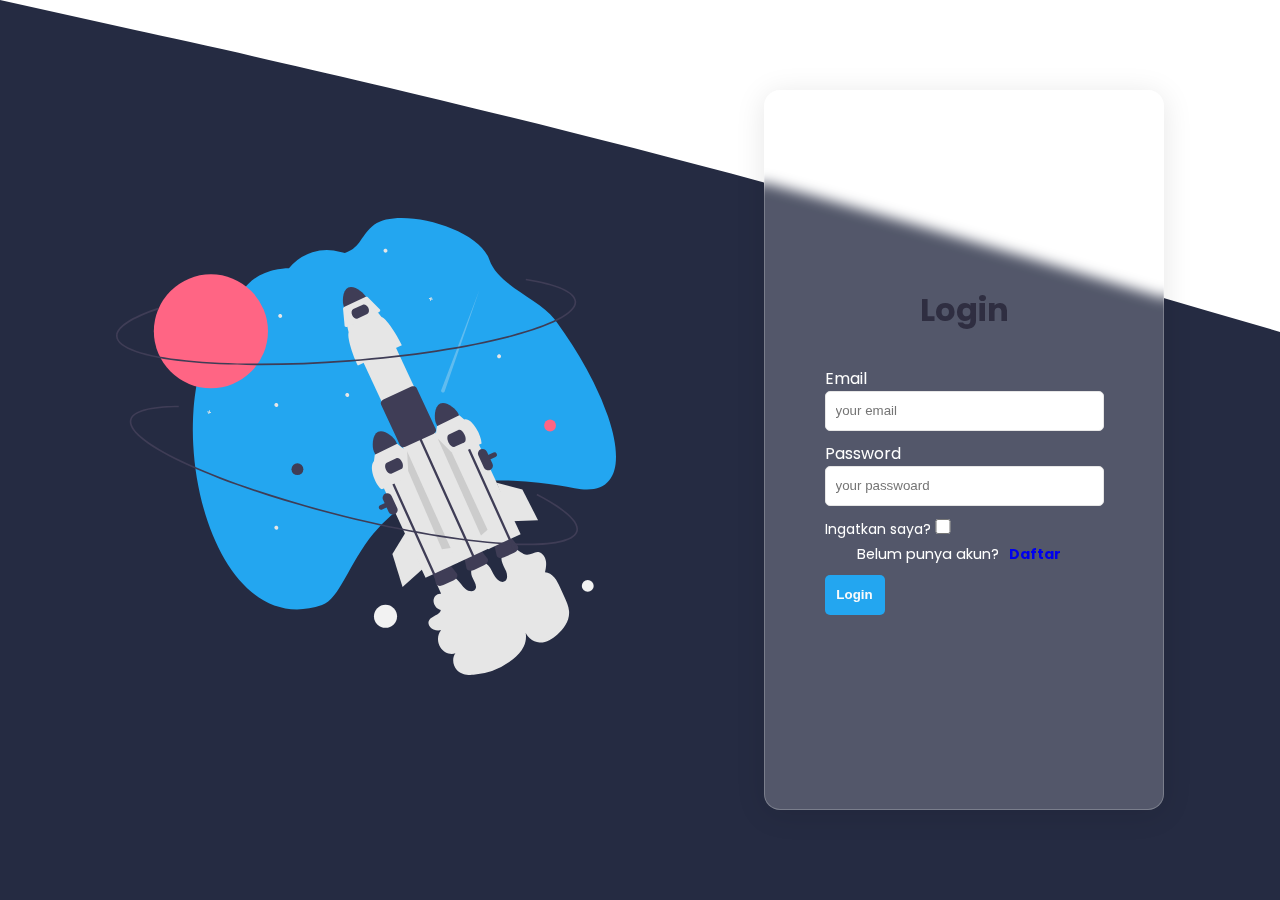
<file: page/login/index.html>
<!DOCTYPE html>
<html lang="en">
  <head>
    <meta charset="UTF-8" />
    <meta http-equiv="X-UA-Compatible" content="IE=edge" />
    <meta name="viewport" content="width=device-width, initial-scale=1.0" />
    <link rel="stylesheet" href="style.css" />
    <link rel="preconnect" href="https://fonts.googleapis.com" />
    <link rel="preconnect" href="https://fonts.gstatic.com" crossorigin />
    <link
      href="https://fonts.googleapis.com/css2?family=Poppins:wght@400;500;600;700&display=swap"
      rel="stylesheet"
    />
    <title>Login</title>
  </head>
  <body>
    <div class="login">
      <div class="container">
        <div class="image">
          <img src="./assets/image1.svg" alt="" />
        </div>
        <div class="login-form">
          <h1>Login</h1>
          <form>
            <div class="form-input">
              <label for="email">Email</label>
              <input
                type="email"
                placeholder="your email"
                id="email"
                required
              />
            </div>
            <div class="form-input">
              <label for="password">Password</label>
              <input
                type="password"
                placeholder="your passwoard"
                id="password"
                required
              />
            </div>
            <div class="form-input">
              <label for="remember" style="font-size: 14px">
                Ingatkan saya?</label
              >
              <input
                type="checkbox"
                style="width: 1rem; height: 0.9rem"
                id="remember"
              />
            </div>
            <div class="form-register">
              <p>Belum punya akun?</p>
              <a href="./page/">Daftar</a>
            </div>
            <button onclick="location.href='../../index.html'">Login</button>
          </form>
        </div>
      </div>
    </div>
  </body>
</html>
</file>
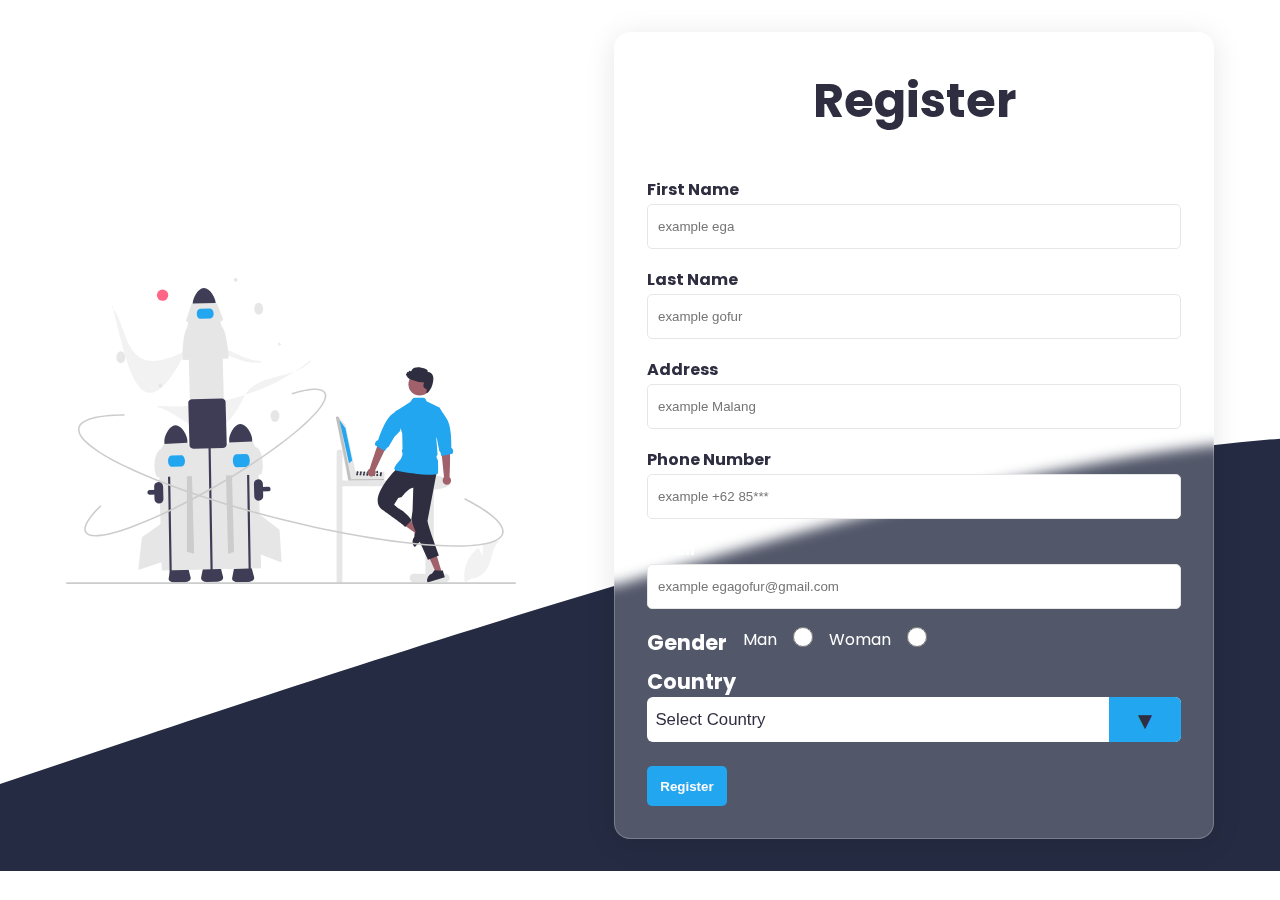
<file: page/login/page/index.html>
<!DOCTYPE html>
<html lang="en">
  <head>
    <meta charset="UTF-8" />
    <meta http-equiv="X-UA-Compatible" content="IE=edge" />
    <meta name="viewport" content="width=device-width, initial-scale=1.0" />
    <link rel="stylesheet" href="style.css" />
    <link rel="preconnect" href="https://fonts.googleapis.com" />
    <link rel="preconnect" href="https://fonts.gstatic.com" crossorigin />
    <link
      href="https://fonts.googleapis.com/css2?family=Poppins:wght@400;500;600;700&display=swap"
      rel="stylesheet"
    />
    <title>Register</title>
  </head>
  <body>
    <div class="login">
      <div class="container">
        <div class="image">
          <img src="../assets/image2.svg" alt="" />
        </div>
        <div class="login-form">
          <h1>Register</h1>
          <form>
            <div class="form-input">
              <label for="nama">First Name</label>
              <input type="text" placeholder="example ega" id="nama/>
            </div>
            <div class="form-input">
              <label for="nama">Last Name</label>
              <input type="text" placeholder="example gofur" />
            </div>
            <div class="form-input">
              <label for="alamat">Address</label>
              <input type="text" placeholder="example Malang" />
            </div>
            <div class="form-input">
              <label for="nomor ">Phone Number</label>
              <input type="number" placeholder="example +62 85***" />
            </div>
            <div class="form-input text-white">
              <label for="email">Email</label>
              <input type="email" placeholder="example egagofur@gmail.com" />
            </div>
            <div class="form-radio text-white">
              <h5 for="gender">Gender</h5>
              <p>Man</p>
              <input type="radio" name="gender" />
              <p>Woman</p>
              <input type="radio" name="gender" />
            </div>
            <h5 class="text-white">Country</h5>
            <div class="select">
              <select name="negara" id="negara">
                <option selected disabled>Select Country</option>
                <option value="pdf">Indonesia</option>
                <option value="txt">Japan</option>
                <option value="epub">China</option>
                <option value="fb2">Rusia</option>
                <option value="mobi">Korea</option>
              </select>
            </div>
            <button onclick="location.href='../index.html'">Register</button>
          </form>
        </div>
      </div>
    </div>
  </body>
</html>
</file>
<file: page/login/style.css>
* {
  margin: 0;
  padding: 0;
  box-sizing: border-box;
}

a {
  text-decoration: none;
}

a:hover {
  color: #fafafa;
}

h1 {
  color: #2f2e41;
}

body {
  font-family: "Poppins", sans-serif;
  background: url(./assets/bg.svg);
  background-repeat: no-repeat;
  background-size: cover;
}

.login {
  height: 120vh;
  width: 100%;
  box-sizing: border-box;
  display: flex;
  justify-content: center;
  align-items: center;
}

.container {
  display: flex;
  justify-content: center;
  flex-direction: column;
  align-items: center;
  gap: 2rem;
  height: 80vh;
  width: 100%;
}

img {
  width: 400px;
}

.login-form {
  background: rgba(255, 255, 255, 0.21);
  border-radius: 16px;
  box-shadow: 0 4px 30px rgba(0, 0, 0, 0.1);
  backdrop-filter: blur(6.4px);
  -webkit-backdrop-filter: blur(6.4px);
  border: 1px solid rgba(255, 255, 255, 0.23);
  width: 400px;
  height: 100%;
  padding: 1rem;
  display: flex;
  flex-direction: column;
  justify-content: center;
  align-items: center;
  gap: 2rem;
}

input {
  width: 100%;
  height: 40px;
  border: 1px solid #e6e6e6;
  border-radius: 10px;
  padding: 0 10px;
  margin-bottom: 10px;
}

button {
  cursor: pointer;
  margin-top: 10px;
  border: none;
  width: 60px;
  height: 40px;
  border-radius: 5px;
  padding: 0 10px;
  font-weight: bold;
  background-color: #23a6f0;
  color: #fafafa;
}

button:hover {
  background-color: #23a6f0;
}

.form-register {
  display: flex;
  flex-direction: row;
  justify-content: center;
  align-items: center;
  font-size: 0.9rem;
}

.form-register a {
  font-weight: bold;
  padding: 0 10px;
}

@media screen and (min-width: 600px) {
  .login {
    height: 100vh;
    width: 100%;
    box-sizing: border-box;
    display: flex;
    justify-content: center;
    align-items: center;
    color: white;
  }

  .container {
    display: flex;
    justify-content: space-evenly;
    align-items: center;
    flex-direction: row;
    height: 80vh;
    width: 100%;
  }

  img {
    width: 500px;
  }

  .login-form {
    background: rgba(255, 255, 255, 0.21);
    border-radius: 16px;
    box-shadow: 0 4px 30px rgba(0, 0, 0, 0.1);
    backdrop-filter: blur(6.4px);
    -webkit-backdrop-filter: blur(6.4px);
    border: 1px solid rgba(255, 255, 255, 0.23);
    width: 400px;
    height: 100%;
    display: flex;
    flex-direction: column;
    justify-content: center;
    align-items: center;
    gap: 2rem;
  }

  input {
    width: 100%;
    height: 40px;
    border: 1px solid #e6e6e6;
    border-radius: 5px;
    padding: 0 10px;
    margin-bottom: 10px;
  }

  button {
    cursor: pointer;
    margin-top: 10px;
    border: none;
    width: 60px;
    height: 40px;
    border-radius: 5px;
    padding: 0 10px;
    font-weight: bold;
    background-color: #23a6f0;
    color: #fafafa;
  }

  button:hover {
    background-color: #23a6f0;
  }

  .form-register {
    display: flex;
    flex-direction: row;
    justify-content: center;
    align-items: center;
    font-size: 0.9rem;
  }

  .form-register a {
    font-weight: bold;
    padding: 0 10px;
  }
}
</file>
<file: page/login/page/style.css>
* {
  margin: 0;
  padding: 0;
  box-sizing: border-box;
}

*:focus {
  outline: none;
}

a {
  list-style: none;
  color: #2f2e41;
}

a:hover {
  color: white;
}

p {
  font-size: 1rem;
}

h5 {
  font-size: 1.3rem;
}

.text-white {
  color: white;
}

body {
  font-family: "Poppins", sans-serif;
  background: url(../assets/wave.svg);
  background-size: cover;
  background-repeat: no-repeat;
}

.login {
  margin: 2rem 0;
  height: 100%;
  width: 100%;
  box-sizing: border-box;
  display: flex;
  justify-content: center;
  align-items: center;
}

.container {
  display: flex;
  justify-content: space-evenly;
  align-items: center;
  flex-direction: column;
  gap: 2rem;
  height: 100%;
  width: 100%;
}

img {
  width: 450px;
}

.login-form {
  padding: 2rem;
  gap: 2rem;
  width: 400px;
  height: 100%;
  border-radius: 10px;
  display: flex;
  flex-direction: column;
  justify-content: center;
  align-items: center;
  border: 1px solid rgba(255, 255, 255, 0.23);
  background: rgba(255, 255, 255, 0.21);
  border-radius: 16px;
  box-shadow: 0 4px 30px rgba(0, 0, 0, 0.1);
  backdrop-filter: blur(6.4px);
  -webkit-backdrop-filter: blur(6.4px);
}

input {
  width: 100%;
  height: 40px;
  border: 1px solid #e6e6e6;
  border-radius: 5px;
  padding: 0 10px;
  margin-bottom: 10px;
}

label {
  font-size: 1.3rem;
  font-weight: bold;
}

button {
  margin-top: 2rem;
  border: none;
  width: 80px;
  height: 40px;
  border-radius: 5px;
  padding: 10px 10px;
  font-weight: bold;
  background-color: #23a6f0;
  color: #fafafa;
}

.form-radio {
  font-size: 1.8rem;
  display: flex;
  gap: 10px;
  padding: 0.5rem 0;
}

.form-radio input[type="radio"] {
  border: 0px;
  width: 20px;
  height: 20px;
}

.form-check {
  display: flex;
  flex-direction: column;
  padding-bottom: 1rem;
}

.form-check h5 {
  padding: 1rem 0;
}

.form-check p {
  font-size: 1.1rem;
}

.form-check input[type="checkbox"] {
  flex-direction: row;
  border: 0px;
  width: 20px;
  height: 20px;
}

select {
  width: 60px;
  height: 45px;
  -webkit-appearance: none;
  -moz-appearance: none;
  -ms-appearance: none;
  appearance: none;
  outline: 0;
  box-shadow: none;
  border: 0 !important;
  background: #fff;
  background-image: none;
  flex: 1;
  padding: 0 0.5em;
  color: #2f2e41;
  cursor: pointer;
  font-size: 1em;
}
select::-ms-expand {
  display: none;
}

.select {
  position: relative;
  display: flex;
  width: 100%;
  height: 45px;
  line-height: 3;
  background: #e6e6e6;
  overflow: hidden;
  border-radius: 0.25em;
}
.select::after {
  content: "\25BC";
  position: absolute;
  top: 0;
  right: 0;
  padding: 0 1em;
  background: #23a6f0;
  cursor: pointer;
  pointer-events: none;
  transition: 0.25s all ease;
}
.select:hover::after {
  color: #23a6f0;
}

@media screen and (min-width: 600px) {
  .login {
    margin: 2rem 0;
    font-size: 1.5rem;
    height: 100%;
    width: 100%;
    box-sizing: border-box;
    display: flex;
    justify-content: center;
    align-items: center;
    color: #2f2e41;
  }

  .container {
    display: flex;
    justify-content: space-evenly;
    align-items: center;
    flex-direction: row;
    gap: 2rem;
    height: 100%;
    width: 100%;
  }

  img {
    width: 450px;
  }

  .login-form {
    padding: 2rem;
    gap: 2rem;
    width: 600px;
    height: 100%;
    border-radius: 10px;
    display: flex;
    flex-direction: column;
    justify-content: center;
    align-items: center;
    border: 1px solid rgba(255, 255, 255, 0.23);
    background: rgba(255, 255, 255, 0.21);
    border-radius: 16px;
    box-shadow: 0 4px 30px rgba(0, 0, 0, 0.1);
    backdrop-filter: blur(6.4px);
    -webkit-backdrop-filter: blur(6.4px);
  }

  input {
    width: 100%;
    height: 45px;
    border: 1px solid #e6e6e6;
    border-radius: 5px;
    padding: 0 10px;
    margin-bottom: 10px;
  }

  label {
    font-size: 1rem;
    font-weight: bold;
  }

  button {
    margin-top: 1.5rem;
    border: none;
    width: 80px;
    height: 40px;
    border-radius: 5px;
    padding: 0 10px;
    font-weight: bold;
    background-color: #23a6f0;
    color: #fafafa;
  }

  .form-radio {
    gap: 1rem;
    display: flex;
    flex-direction: row;
  }

  .form-radio input[type="radio"] {
    border: 0px;
    width: 20px;
    height: 20px;
  }

  .form-check {
    padding-bottom: 1.1rem;
    gap: 0.6rem;
    display: flex;
    flex-direction: row;
    flex-wrap: wrap;
  }

  .form-check input[type="checkbox"] {
    border-radius: 10px;
    border: 0px;
    width: 20px;
    height: 20px;
  }
  select {
    width: 60px;
    height: 45px;
    -webkit-appearance: none;
    -moz-appearance: none;
    -ms-appearance: none;
    appearance: none;
    outline: 0;
    box-shadow: none;
    border: 0 !important;
    background: #fff;
    background-image: none;
    flex: 1;
    padding: 0 0.5em;
    color: #2f2e41;
    cursor: pointer;
    font-size: 0.7em;
    font-family: "Open Sans", sans-serif;
  }
  select::-ms-expand {
    display: none;
  }
  .select {
    position: relative;
    display: flex;
    width: 100%;
    height: 45px;
    line-height: 2;
    background: #e6e6e6;
    overflow: hidden;
    border-radius: 0.25em;
  }
  .select::after {
    content: "\25BC";
    position: absolute;
    top: 0;
    right: 0;
    padding: 0 1em;
    background: #23a6f0;
    cursor: pointer;
    pointer-events: none;
    transition: 0.25s all ease;
  }
  .select:hover::after {
    color: #2f2e41;
  }
}
</file>
